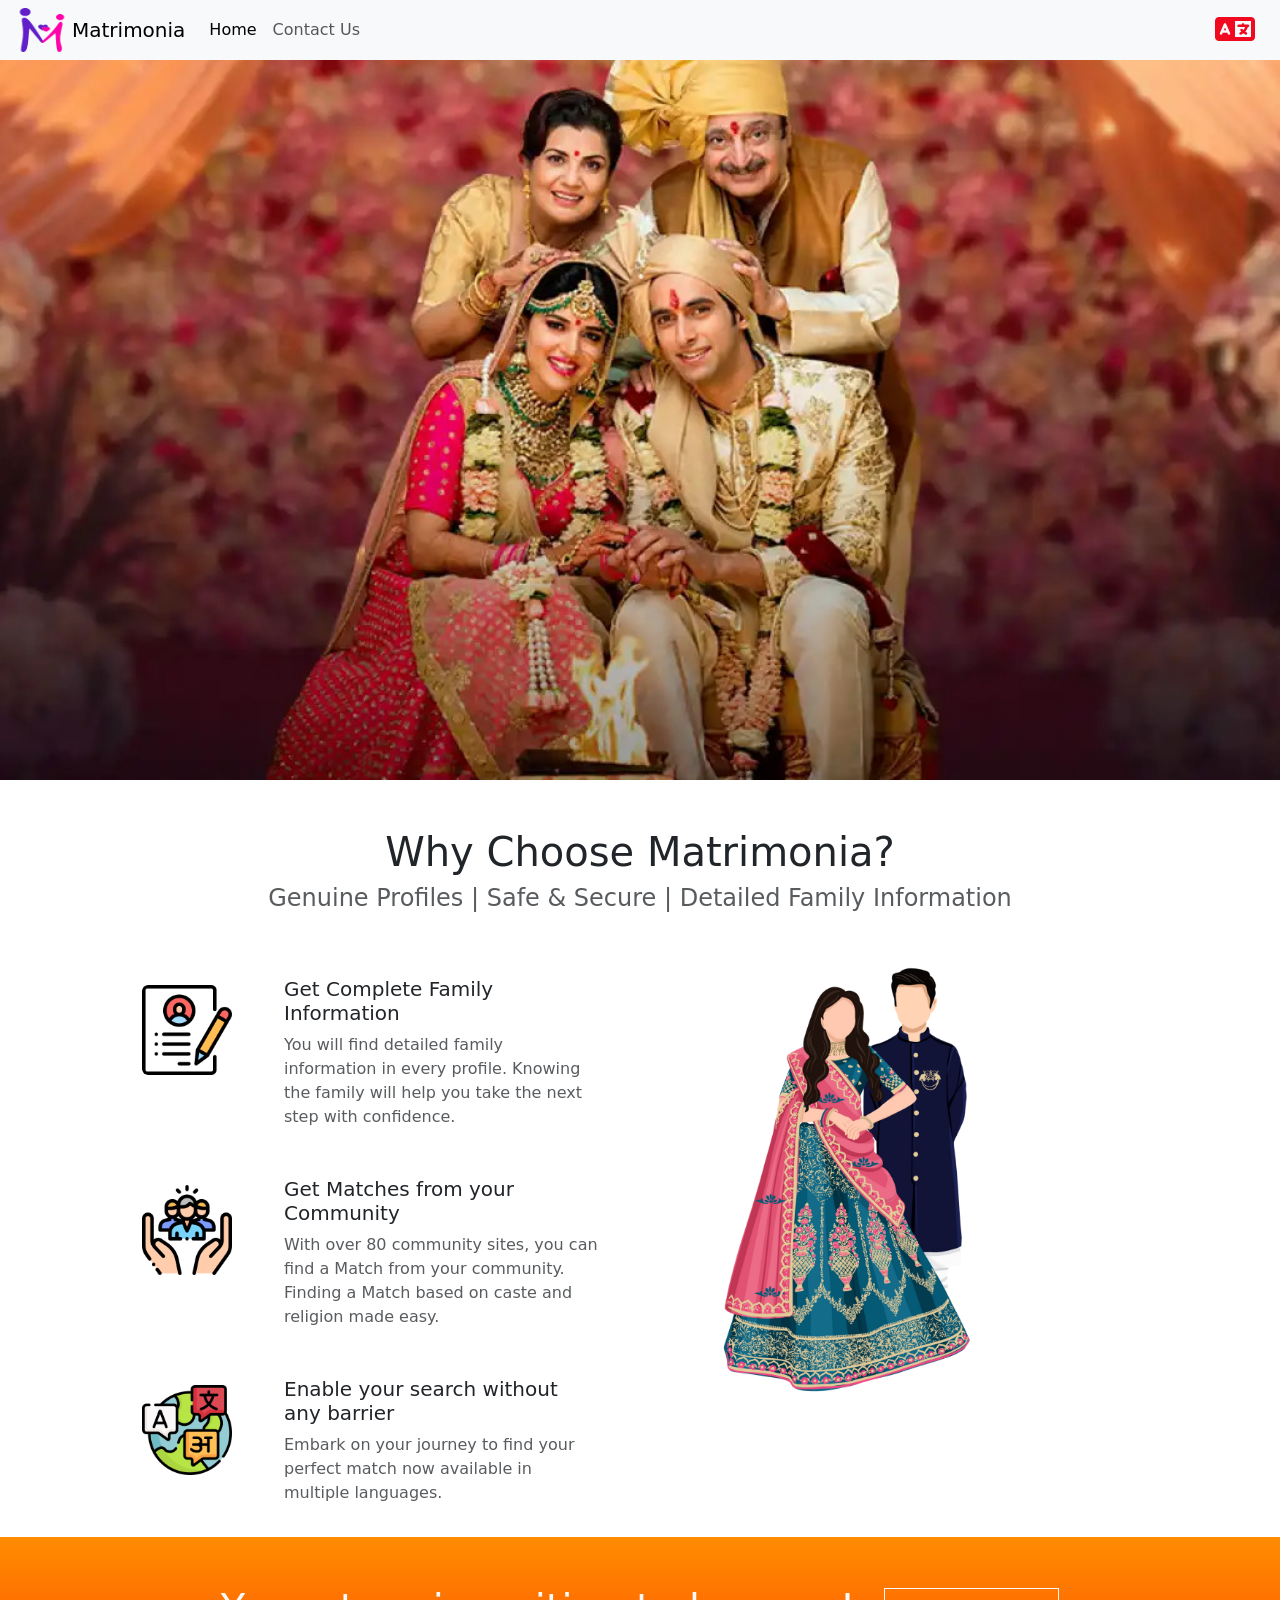
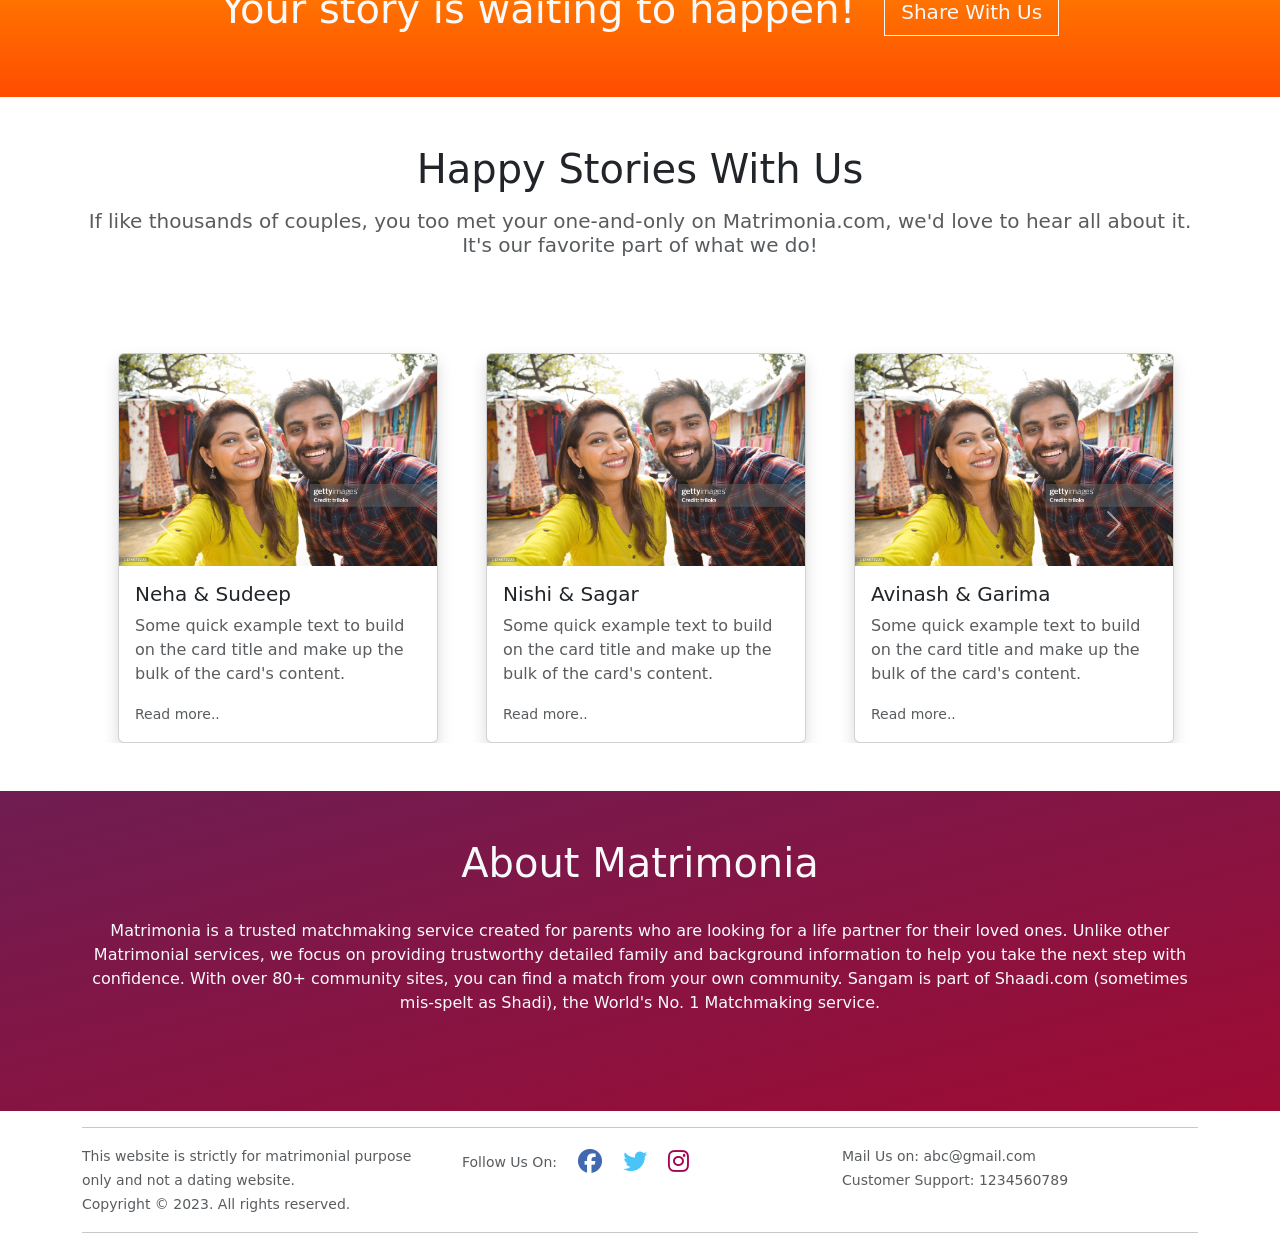
<file: index.html>
<!DOCTYPE html>
<html lang="en">
  <head>
    <meta charset="UTF-8" />
    <meta name="viewport" content="width=device-width, initial-scale=1.0" />
    <title>Matrimonia</title>
    <link rel="preconnect" href="https://fonts.googleapis.com" />
    <link rel="preconnect" href="https://fonts.gstatic.com" crossorigin />
    <link
      href="https://fonts.googleapis.com/css2?family=Inter:wght@400;600;700&family=Sometype+Mono&display=swap"
      rel="stylesheet"
    />
    <link rel="stylesheet" href="/style.css" />
    <link
      rel="stylesheet"
      href="https://cdnjs.cloudflare.com/ajax/libs/font-awesome/6.4.2/css/all.min.css"
      integrity="sha512-z3gLpd7yknf1YoNbCzqRKc4qyor8gaKU1qmn+CShxbuBusANI9QpRohGBreCFkKxLhei6S9CQXFEbbKuqLg0DA=="
      crossorigin="anonymous"
      referrerpolicy="no-referrer"
    />
    <link
      href="https://cdn.jsdelivr.net/npm/bootstrap@5.2.3/dist/css/bootstrap.min.css"
      rel="stylesheet"
      integrity="sha384-rbsA2VBKQhggwzxH7pPCaAqO46MgnOM80zW1RWuH61DGLwZJEdK2Kadq2F9CUG65"
      crossorigin="anonymous"
    />
  </head>
  <body>
    <!-- navbar -->
    <nav class="navbar navbar-expand-lg bg-body-tertiary sticky-top">
      <div class="container-fluid">
        <img
          src="assects/logo2.png"
          alt="Logo"
          width="60"
          height="44"
          class="d-inline-block align-text-top"
        />
        <a class="navbar-brand" href="index.html">Matrimonia</a>
        <button
          class="navbar-toggler"
          type="button"
          data-bs-toggle="collapse"
          data-bs-target="#navbarSupportedContent"
          aria-controls="navbarSupportedContent"
          aria-expanded="false"
          aria-label="Toggle navigation"
        >
          <span class="navbar-toggler-icon"></span>
        </button>
        <div class="collapse navbar-collapse" id="navbarSupportedContent">
          <ul class="navbar-nav me-auto mb-2 mb-lg-0">
            <li class="nav-item">
              <a class="nav-link active" aria-current="page" href="index.html">Home</a>
            </li>
            <li class="nav-item">
              <a class="nav-link" href="contact-us.html">Contact Us</a>
            </li>
            <!-- <li class="nav-item">
              <a class="nav-link disabled" aria-disabled="true">Disabled</a>
            </li> -->
          </ul>
          <form class="d-flex" role="">
            <button class="btn btn-outline-light" type="submit">
              <i class="fa-solid fa-language fa-2xl" style="color: #f10920"></i>
            </button>
          </form>
        </div>
      </div>
    </nav>

    <!-- <nav class="navbar fixed-top navbar-expand-lg navbar-dark">
      <div class="container-fluid">
        <a class="navbar-brand" href="#">
          <img
            src="assects/EdiGlobe Final-02.png"
            alt="Logo"
            width="30"
            height="24"
            class="d-inline-block align-text-top"
          />
          Matrimonia
        </a>      
          <ul class="navbar-nav me-auto mb-2 mb-lg-0">
            <li class="nav-item">
              <a class="nav-link active" aria-current="page" href="#">Home</a>
            </li>
            <li class="nav-item">
              <a class="nav-link active" aria-current="page" href="#">Contact Us</a>
            </li>
          </ul>
        <div class="ms-auto" id="google_translate_element"></div>
        <script
          type="text/javascript"
          src="//translate.google.com/translate_a/element.js?cb=googleTranslateElementInit"
        ></script>

        <button type="button" class="btn btn-outline-light mb-3">
          <i class="fa-solid fa-language fa-2xl" style="color: #f10920"></i>
        </button>
      </div>
    </nav> -->
    <!-- navbar ends   -->

    <section class="sec-1"></section>

    <section class="sec-2-WhyChooseUs container text-center mt-5">
      <h1>Why Choose Matrimonia?</h1>
      <h4 class="mb-5 text-muted">
        Genuine Profiles | Safe & Secure | Detailed Family Information
      </h4>

      <div class="row container">
        <div class="col-sm-6 text-start">
          <div class="card mb-3 border-0" style="max-width: 540px">
            <div class="row g-0">
              <div class="col-md-4 ps-5">
                <img
                  src="/assects/info.png"
                  class="img-fluid rounded-start mt-4"
                  alt="..."
                  style="max-width: 90px"
                />
              </div>
              <div class="col-md-8">
                <div class="card-body">
                  <h5 class="card-title">Get Complete Family Information</h5>
                  <p class="card-text text-muted">
                    You will find detailed family information in every profile.
                    Knowing the family will help you take the next step with
                    confidence.
                  </p>
                </div>
              </div>
            </div>
          </div>
          <div class="card mb-3 border-0" style="max-width: 540px">
            <div class="row g-0">
              <div class="col-md-4 ps-5">
                <img
                  src="/assects/community.png"
                  class="img-fluid rounded-start mt-4"
                  alt="..."
                  style="max-width: 90px"
                />
              </div>
              <div class="col-md-8">
                <div class="card-body">
                  <h5 class="card-title">Get Matches from your Community</h5>
                  <p class="card-text text-muted">
                    With over 80 community sites, you can find a Match from your
                    community. Finding a Match based on caste and religion made
                    easy.
                  </p>
                </div>
              </div>
            </div>
          </div>
          <div class="card mb-3 border-0" style="max-width: 540px">
            <div class="row g-0">
              <div class="col-md-4 ps-5">
                <img
                  src="/assects/languages.png"
                  class="img-fluid rounded-start mt-4"
                  alt="..."
                  style="max-width: 90px"
                />
              </div>
              <div class="col-md-8">
                <div class="card-body">
                  <h5 class="card-title">
                    Enable your search without any barrier
                  </h5>
                  <p class="card-text text-muted">
                    Embark on your journey to find your perfect match now
                    available in multiple languages.
                  </p>
                </div>
              </div>
            </div>
          </div>
        </div>
        <div class="col-sm-6 pe-5">
          <!-- <div class="card border-0" style="width: 18rem"> -->
          <img src="/assects/sec-3-img.png" class="card-img-top tilt-on-hover
          me-5 pe-5" alt="..." " />
          <!-- </div> -->
        </div>
      </div>
    </section>

    <section class="sec-5-yourStory text-center text-light">
      <h1 class="py-5">
        Your story is waiting to happen!
        <button
          id="changeGradient"
          type="button" 
          class="btn btn-outline-light btn-lg rounded-0 ms-3"
        >
          Share With Us
        </button>
      </h1>
    </section>

    <section class="sec-3-happy-stories container text-center mt-5 mb-5">
      <h1 class="mb-3">Happy Stories With Us</h1>
      <h5 class="text-muted mb-5">
        If like thousands of couples, you too met your one-and-only on
        Matrimonia.com, we'd love to hear all about it. It's our favorite part
        of what we do!
      </h5>

      <div
        id="carouselExampleInterval"
        class="carousel slide"
        data-bs-ride="carousel"
      >
        <div class="carousel-inner mb-5">
          <div class="carousel-item active" data-bs-interval="2000">
            <div class="row text-start ms-4">
              <div class="col mt-5">
                <div class="card shadow" style="width: 20rem">
                  <img
                    src="/assects/dummy-couple-img.jpg"
                    class="card-img-top"
                    alt="..."
                  />
                  <div class="card-body">
                    <h5 class="card-title">Neha & Sudeep</h5>
                    <p class="card-text text-muted">
                      Some quick example text to build on the card title and
                      make up the bulk of the card's content.
                    </p>
                    <small class="text-muted">Read more..</small>
                  </div>
                </div>
              </div>
              <div class="col mt-5">
                <div class="card shadow" style="width: 20rem">
                  <img
                    src="/assects/dummy-couple-img.jpg"
                    class="card-img-top"
                    alt="..."
                  />
                  <div class="card-body">
                    <h5 class="card-title">Nishi & Sagar</h5>
                    <p class="card-text text-muted">
                      Some quick example text to build on the card title and
                      make up the bulk of the card's content.
                    </p>
                    <small class="text-muted">Read more..</small>
                  </div>
                </div>
              </div>
              <div class="col mt-5">
                <div class="card shadow" style="width: 20rem">
                  <img
                    src="/assects/dummy-couple-img.jpg"
                    class="card-img-top"
                    alt="..."
                  />
                  <div class="card-body">
                    <h5 class="card-title">Avinash & Garima</h5>
                    <p class="card-text text-muted">
                      Some quick example text to build on the card title and
                      make up the bulk of the card's content.
                    </p>
                    <small class="text-muted">Read more..</small>
                  </div>
                </div>
              </div>
            </div>
          </div>
          <div class="carousel-item" data-bs-interval="2000">
            <div class="row text-start ms-4">
              <div class="col mt-5">
                <div class="card shadow" style="width: 20rem">
                  <img
                    src="/assects/dummy-couple-img2.jpg"
                    class="card-img-top"
                    alt="..."
                  />
                  <div class="card-body">
                    <h5 class="card-title">Neha & Sudeep</h5>
                    <p class="card-text text-muted">
                      Some quick example text to build on the card title and
                      make up the bulk of the card's content.
                    </p>
                    <small class="text-muted">Read more..</small>
                  </div>
                </div>
              </div>
              <div class="col mt-5">
                <div class="card shadow" style="width: 20rem">
                  <img
                    src="/assects/dummy-couple-img2.jpg"
                    class="card-img-top"
                    alt="..."
                  />
                  <div class="card-body">
                    <h5 class="card-title">Nishi & Sagar</h5>
                    <p class="card-text text-muted">
                      Some quick example text to build on the card title and
                      make up the bulk of the card's content.
                    </p>
                    <small class="text-muted">Read more..</small>
                  </div>
                </div>
              </div>
              <div class="col mt-5">
                <div class="card shadow" style="width: 20rem">
                  <img
                    src="/assects/dummy-couple-img.jpg"
                    class="card-img-top"
                    alt="..."
                  />
                  <div class="card-body">
                    <h5 class="card-title">Avinash & Garima</h5>
                    <p class="card-text text-muted">
                      Some quick example text to build on the card title and
                      make up the bulk of the card's content.
                    </p>
                    <small class="text-muted">Read more..</small>
                  </div>
                </div>
              </div>
            </div>
          </div>
          <div class="carousel-item">
            <div class="row text-start ms-4">
              <div class="col mt-5">
                <div class="card shadow" style="width: 20rem">
                  <img
                    src="/assects/dummy-couple-img.jpg"
                    class="card-img-top"
                    alt="..."
                  />
                  <div class="card-body">
                    <h5 class="card-title">Neha & Sudeep</h5>
                    <p class="card-text text-muted">
                      Some quick example text to build on the card title and
                      make up the bulk of the card's content.
                    </p>
                    <small class="text-muted">Read more..</small>
                  </div>
                </div>
              </div>
              <div class="col mt-5">
                <div class="card shadow" style="width: 20rem">
                  <img
                    src="/assects/dummy-couple-img.jpg"
                    class="card-img-top"
                    alt="..."
                  />
                  <div class="card-body">
                    <h5 class="card-title">Nishi & Sagar</h5>
                    <p class="card-text text-muted">
                      Some quick example text to build on the card title and
                      make up the bulk of the card's content.
                    </p>
                    <small class="text-muted">Read more..</small>
                  </div>
                </div>
              </div>
              <div class="col mt-5">
                <div class="card shadow-" style="width: 20rem">
                  <img
                    src="/assects/dummy-couple-img.jpg"
                    class="card-img-top"
                    alt="..."
                  />
                  <div class="card-body">
                    <h5 class="card-title">Avinash & Garima</h5>
                    <p class="card-text text-muted">
                      Some quick example text to build on the card title and
                      make up the bulk of the card's content.
                    </p>
                    <small class="text-muted">Read more..</small>
                  </div>
                </div>
              </div>
            </div>
          </div>
        </div>
        <button
          class="carousel-control-prev"
          type="button"
          data-bs-target="#carouselExampleInterval"
          data-bs-slide="prev"
        >
          <span class="carousel-control-prev-icon" aria-hidden="true"></span>
          <span class="visually-hidden">Previous</span>
        </button>
        <button
          class="carousel-control-next"
          type="button"
          data-bs-target="#carouselExampleInterval"
          data-bs-slide="next"
        >
          <span class="carousel-control-next-icon" aria-hidden="true"></span>
          <span class="visually-hidden">Next</span>
        </button>
      </div>

      <!-- <div class="row text-start ms-4 ">
        <div class="col mt-5">
          <div class="card shadow-lg " style="width: 20rem">
            <img src="/assects/dummy-couple-img.jpg" class="card-img-top" alt="..." />
            <div class="card-body">
              <h5 class="card-title">Neha & Sudeep</h5>
              <p class="card-text text-muted">
                Some quick example text to build on the card title and make up
                the bulk of the card's content.
              </p>
              <small class="text-muted">Read more..</small>
            </div>
          </div>
        </div>
        <div class="col mt-5" >
          <div class="card shadow-lg " style="width: 20rem">
            <img src="/assects/dummy-couple-img.jpg" class="card-img-top" alt="..." />
            <div class="card-body">
              <h5 class="card-title">Nishi & Sagar</h5>
              <p class="card-text text-muted">
                Some quick example text to build on the card title and make up
                the bulk of the card's content.
              </p>
              <small class="text-muted">Read more..</small>
            </div>
          </div>
        </div>
        <div class="col mt-5">
          <div class="card shadow-lg " style="width: 20rem">
            <img src="/assects/dummy-couple-img.jpg" class="card-img-top" alt="..." />
            <div class="card-body">
              <h5 class="card-title">Avinash & Garima</h5>
              <p class="card-text text-muted">
                Some quick example text to build on the card title and make up
                the bulk of the card's content.
              </p>
              <small class="text-muted">Read more..</small>
            </div>
          </div>
        </div>
      </div> -->
    </section>

    <section class="sec-4-aboutMetrimonia mt-5 text-center text-light">
      <div class="container mt-5">
        <h1 class="pt-5">About Matrimonia</h1>
        <br />
        <p>
          Matrimonia is a trusted matchmaking service created for parents who
          are looking for a life partner for their loved ones. Unlike other
          Matrimonial services, we focus on providing trustworthy detailed
          family and background information to help you take the next step with
          confidence. With over 80+ community sites, you can find a match from
          your own community. Sangam is part of Shaadi.com (sometimes mis-spelt
          as Shadi), the World's No. 1 Matchmaking service.
        </p>
      </div>
    </section>

    <footer class="container">
      <hr />
      <div class="row">
        <div class="col-sm-4">
          <small class="text-muted">
            This website is strictly for matrimonial purpose only and not a
            dating website.
            <br />
            Copyright © 2023. All rights reserved.
          </small>
        </div>

        <div class="col-sm-4 text-muted">
          <small>Follow Us On:</small>
          <i
            class="fa-brands fa-facebook fa-xl me-3 mt-3 ms-3"
            style="color: #4069b0"
          ></i>
          <i
            class="fa-brands fa-twitter fa-xl me-3 mt-3"
            style="color: #49c4f8"
          ></i>
          <i
            class="fa-brands fa-instagram fa-xl me-4 mt-3"
            style="color: #a70251"
          ></i>
        </div>
        <div class="col-sm-4">
          <small class="text-muted"
            >Mail Us on: abc@gmail.com <br />
            Customer Support: 1234560789
          </small>
        </div>
      </div>
      <hr />
    </footer>

    <script src="index.js"></script>
    <script
      src="https://cdn.jsdelivr.net/npm/bootstrap@5.2.3/dist/js/bootstrap.bundle.min.js"
      integrity="sha384-kenU1KFdBIe4zVF0s0G1M5b4hcpxyD9F7jL+jjXkk+Q2h455rYXK/7HAuoJl+0I4"
      crossorigin="anonymous"
    ></script>
  </body>
</html>
</file>
<file: style.css>
body{
  font-family: 'Inter', sans-serif;
font-family: 'Sometype Mono', monospace;
}

.navbar {
        background-color: rgba(251, 228, 228, 0.604); 
        background-color: #e3f2fd;
         
    } 
 

/* .navbar-brand {
    color: #fff; 
} */

.sec-1 {
    margin: 0;
    font-family: Arial, sans-serif;
    background-image: url('/assects/sec1.jpeg'); 
    background-size: cover;
    background-repeat: no-repeat;
    background-attachment: fixed;
    background-position: center;
    height: 80vh;
}

.sec-3-happy-stories {
    margin-bottom: 5rem; /* Adjust as needed */
  }

.sec-4-aboutMetrimonia{
    background: linear-gradient(to bottom right, #6e1d52, #9e0b33);
    /* For older browsers that don't support gradients */
    background: -webkit-linear-gradient(to bottom right, #6e1d52, #9e0b33);
    /* For some older Firefox versions */
    background: -moz-linear-gradient(to bottom right, #6e1d52, #9e0b33);
    /* For Internet Explorer (<=9) */
    filter: progid:DXImageTransform.Microsoft.gradient(startColorstr='#6e1d52', endColorstr='#9e0b33', GradientType=1);
  
    height:20rem;
    
}

/*image tilt hover*/
.tilt-on-hover {
    transition: transform 0.3s;
  }
  
  .tilt-on-hover:hover {
    transform: rotate(15deg);
  }


  /*sec5 */
  :root {
    --gradient-start: #FF8C00; /* Default start color */
    --gradient-end: #FF4C00; /* Default end color */
  }

  .sec-5-yourStory {
    background-image: linear-gradient(var(--gradient-start), var(--gradient-end));
    height:10rem;
  }
</file>
